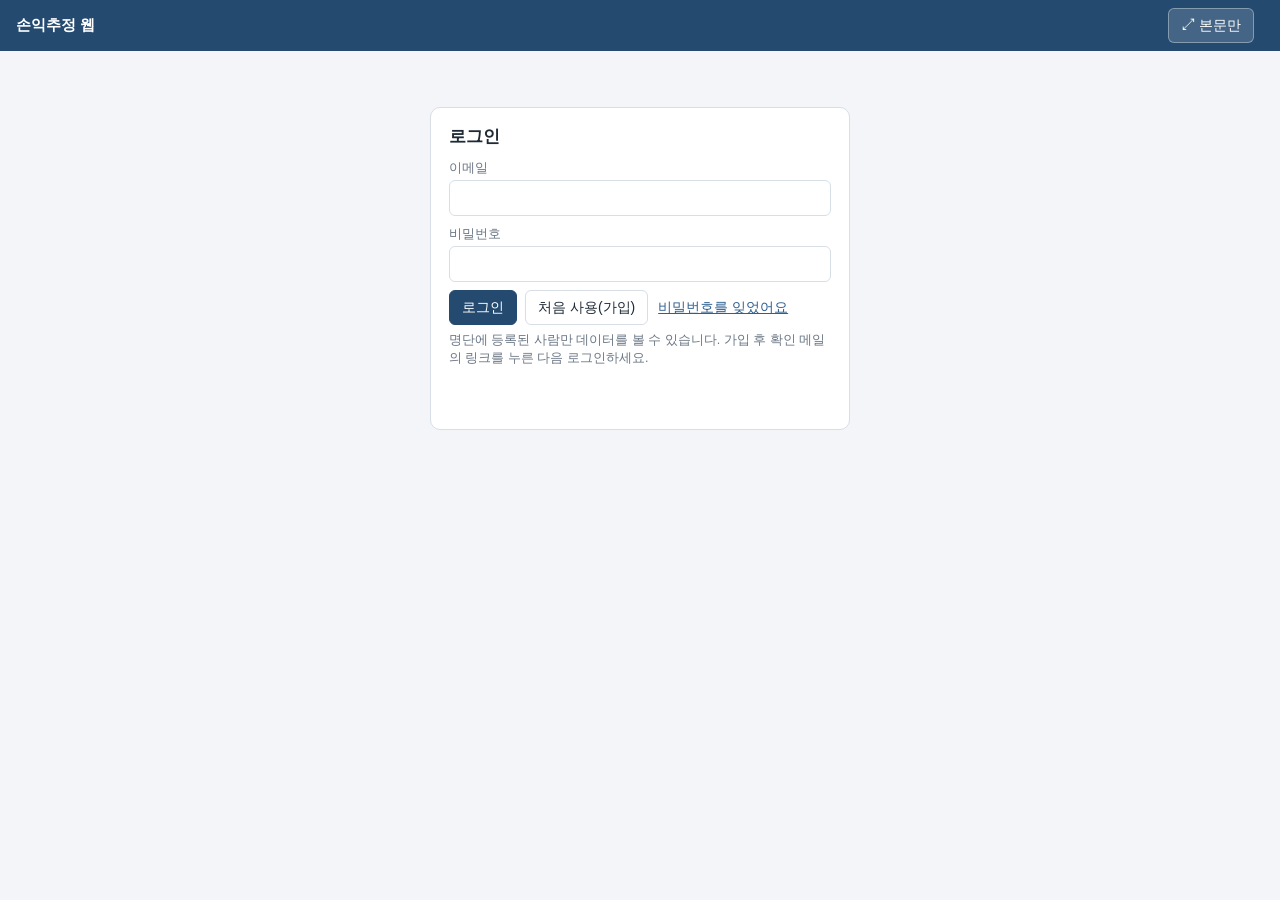
<file: index.html>
<!doctype html>
<html lang="ko">
<head>
<meta charset="utf-8">
<meta name="viewport" content="width=device-width, initial-scale=1">
<meta name="robots" content="noindex,nofollow">
<title>손익추정 웹</title>
<link rel="stylesheet" href="style.css" id="mainCss">
<link rel="manifest" href="manifest.webmanifest">
<meta name="theme-color" content="#244A70">
<link rel="icon" href="icons/icon-192.png">
<link rel="apple-touch-icon" href="icons/apple-180.png">
</head>
<body>
<header id="bar">
  <b class="brand">손익추정 웹</b>
  <span id="ctx" class="ctx"></span>
  <span class="grow"></span>
  <button id="btnPrevRe" class="more" hidden>⟳ 전년 다시 받기</button>
  <button id="btnLink" hidden title="이 사업계획이 이어받을 전년 손익추정을 다른 자료로 바꿉니다(바꾼 자료의 12월 값으로 1월 기초재고·손익시뮬레이션 기준도 다시 이어받을 수 있음). 같은 자료의 최신 값은 「⟳ 다시 받기」">🔗 전년 연동자료 변경</button>
  <button id="btnReq" hidden title="셀을 골라 메모를 달고 수정요청서로 묶습니다">✏️ 수정요청</button>
  <button id="btnMerge" class="warn" hidden>⤵ 반영</button>
  <button id="btnSave" class="pri" hidden title="Ctrl+S와 같음">저장</button>
  <button id="btnSaveNew" class="more" hidden>새 버전으로 저장</button>
  <button id="btnOffline" class="more" hidden title="지금 화면(저장하지 않은 작업 포함)을 PC에서 바로 여는 HTML 한 파일로 받습니다">💾 오프라인 파일</button>
  <button id="btnZoom" hidden title="휴대폰: 엔진 화면을 폭에 맞춰 보기 / 원래 크기로 옆으로 밀어 보기">🔍 확대</button>
  <button id="btnBack" hidden>목록으로</button>
  <button id="btnHideBar" title="위 메뉴 줄을 숨기고 본문만 크게 봅니다. 왼쪽 아래 「▴ 메뉴」로 다시 엽니다">⤢ 본문만</button>
  <span id="who" class="who"></span>
  <button id="btnPw" class="more" hidden title="내 비밀번호 바꾸기">🔑 비밀번호</button>
  <button id="btnLogout" class="more" hidden>로그아웃</button>
  <button id="btnMore" class="more-tg" title="나머지 메뉴">⋯</button>
</header>

<main id="vLogin" class="page" hidden>
  <section class="card narrow">
    <h2>로그인</h2>
    <label>이메일<input id="email" type="email" autocomplete="username"></label>
    <label>비밀번호<input id="pw" type="password" autocomplete="current-password"></label>
    <div class="row"><button id="btnLogin" class="pri">로그인</button><button id="btnSignup">처음 사용(가입)</button><button id="btnForgot" class="link">비밀번호를 잊었어요</button></div>
    <p class="hint">명단에 등록된 사람만 데이터를 볼 수 있습니다. 가입 후 확인 메일의 링크를 누른 다음 로그인하세요.</p>
    <p id="loginMsg" class="msg"></p>
  </section>
</main>

<main id="vReset" class="page" hidden>
  <section class="card narrow">
    <h2>새 비밀번호 정하기</h2>
    <p class="hint" id="resetWho"></p>
    <label>새 비밀번호 (8자 이상)<input id="pw1" type="password" autocomplete="new-password"></label>
    <label>한 번 더<input id="pw2" type="password" autocomplete="new-password"></label>
    <div class="row"><button id="btnSetPw" class="pri">비밀번호 바꾸기</button><button id="btnResetCancel">취소</button></div>
    <p id="resetMsg" class="msg"></p>
  </section>
</main>

<main id="vDenied" class="page" hidden>
  <section class="card narrow"><h2>등록되지 않은 사용자</h2><p>관리자에게 이 이메일을 손익추정 명단에 추가해 달라고 요청하세요.</p><p id="deniedEmail" class="mono"></p></section>
</main>

<main id="vList" class="page" hidden>
  <section class="card usage" id="usageCard" data-fold="usage" hidden>
    <div class="row between fhead"><div class="row"><h2>저장소 한도</h2><button id="btnClean" hidden title="오래된 엔진·첨부, 쓰이지 않는 저장 파일을 골라 지웁니다(관리자)">🧹 정리</button></div><span class="hint"><span id="usageAt"></span> · Supabase Usage 화면 값을 PC 중계가 1시간마다 가져와 보여 줍니다(조직 전체, 다른 앱 포함). 못 가져오면 이 사이트·중계가 받은 응답으로 센 추정을 보입니다. 무료 프로젝트는 1주일 동안 아무도 안 쓰면 일시정지됩니다.</span></div>
    <div id="usageRows" class="u-rows"></div>
  </section>
  <section class="card" data-fold="list">
    <div class="row between fhead"><div class="row"><h2>자료 목록</h2><div class="seg" id="listTabs"><button data-t="sonik" class="on">손익추정</button><button data-t="bizplan">📘 사업계획</button></div></div><div class="row">
      <label class="btn" id="lblUpSnap" hidden>PC 파일 올리기<input id="upSnap" type="file" accept=".json,application/json" hidden></label>
      <button id="btnNewBiz" class="pri" hidden>📘 새 사업계획</button>
    </div></div>
    <p class="hint" id="bizHint" hidden>웹에서 바로 여는 사업계획 시스템입니다. 저장하면 사업계획 DB가 함께 저장되어, 손익추정을 열 때 차이분석 계획으로 자동으로 들어갑니다. 사업계획을 열면 같은 해(계획연도 전년)의 최신 손익추정 실적·추정이 「당해」 비교자료로 자동으로 들어갑니다.</p>
    <p class="hint" id="listHint">PC 원본에서 관리자 도구 ▸ DB 내보내기 ▸ 전체 (확정 + 추정)로 받은 .json 파일을 올립니다. 웹에서 저장하면 내가 웹에서 만든 추정자료에 덮어쓰고, 「새 버전으로 저장」은 따로 남깁니다.</p>
    <div id="engineLine" class="engine-line"></div>
    <table class="grid"><thead><tr><th>기준월</th><th id="snapHead">추정자료명</th><th>설명</th><th id="sumHead" hidden title="웹에서 저장할 때 그 자료의 엔진이 계산해 둔 값입니다(억원). 다시 저장하면 바뀝니다">개요</th><th class="spkh" title="손익추정 = 첫 추정월 직전 6개월 + 추정 구간(노란 띠), 사업계획 = 계획 12개월">추이 <span class="lg"><i class="fin"></i>재무<i class="mg"></i>관리</span></th><th></th></tr></thead><tbody id="snapRows"></tbody></table>
  </section>
  <section class="card" data-fold="req">
    <div class="row between fhead"><h2>수정요청</h2><span class="hint" id="rqListHint">추정자료를 연 뒤 위쪽 「✏️ 수정요청」으로 접수하면 💬 챗봇으로 Claude에게 넘어가고(담당자 요청은 관리자 승인 뒤), 진행 막대는 Claude·Codex가 일하면서 적습니다. 내가 올린 요청만 보이고(관리자는 전체), 완료 전에는 「접수 취소」, 취소·반려된 요청은 「삭제」할 수 있습니다(관리자는 모든 요청 삭제).</span></div>
    <div class="row rq-eng"><button id="btnEngDl2" title="웹에서 쓰는 최신 엔진(데이터 없음). 직접 개발할 때는 늘 이 파일에서 시작하세요">⬇ 최신 엔진 받기</button><button id="btnEngUp">🧩 수정 엔진 올리기</button>
      <span class="hint">직접 고친 엔진은 그 파일의 관리자 도구 ▸ 「빈 엔진 다운로드」로 뽑아 올립니다(실데이터가 든 파일은 거부). 바탕 버전이 자동으로 기록되고, 관리자 확인·승인 뒤 다음 운영본에 병합합니다.</span></div>
    <table class="grid"><thead><tr><th>번호</th><th>제목</th><th>구분</th><th>진행</th><th>작성자</th><th>접수</th><th></th></tr></thead><tbody id="rqRows"></tbody></table>
  </section>
  <section class="card" id="adminCard" data-fold="admin" hidden>
    <h2 class="fhead">관리자</h2>
    <div class="row"><label class="btn">빈 엔진 올리기<input id="upEngine" type="file" accept=".html,text/html" hidden></label><button id="btnEngDl" title="웹 현재 엔진(데이터 없음)을 그대로 받습니다">빈 엔진 받기</button>
      <span class="hint">관리자 도구 ▸ 빈 엔진 다운로드 파일(웹 시험판 vNNN-n). 데이터가 들어 있으면 거부합니다.</span></div>
    <h3>명단</h3>
    <table class="grid"><thead><tr><th>이메일</th><th>이름</th><th>권한</th><th></th></tr></thead><tbody id="memRows"></tbody></table>
    <div class="row add"><input id="mEmail" placeholder="이메일"><input id="mName" placeholder="이름">
      <select id="mRole"><option value="viewer">열람자</option><option value="writer">작성자</option><option value="admin">관리자</option></select>
      <button id="btnAddMem">추가</button></div>
  </section>
</main>

<main id="vEngine" class="page full" hidden><div class="eng-wrap"><div id="engineBox" class="engine-box"></div>
  <aside id="rqPanel" class="rq-panel" hidden>
    <div class="row between"><b>✏️ 수정요청</b><button id="rqClose">닫기</button></div>
    <div class="seg" id="rqMode"><button data-m="cell" class="on">▦ 셀 고르기</button><button data-m="area">⬚ 영역 끌기</button></div>
    <p class="hint" id="rqHint"></p>
    <div id="rqCur" class="rq-cur"></div>
    <h3>담은 항목 <span id="rqCount" class="hint"></span></h3>
    <div id="rqItems"></div>
    <label>제목<input id="rqTitle" placeholder="예: 10월 온산 운반비 단가가 9월 기준으로 계산됨"></label>
    <label>구분<select id="rqKind"><option>계산</option><option>표시·서식</option><option>기능 추가</option><option selected>기타</option></select></label>
    <label>설명<textarea id="rqBody" placeholder="무엇이 어떻게 되어야 하는지, 언제부터 그런지 등"></textarea></label>
    <div class="row"><button id="rqSubmit" class="pri">요청 접수</button><button id="rqXlsx">엑셀로 받기</button></div>
  </aside></div></main>
<div id="rqView" class="modal" hidden><div class="modal-card wide"><div id="rvBody"></div><div class="row end"><button id="rvXlsx">엑셀로 받기</button><button id="rvClose" class="pri">닫기</button></div></div></div>

<div id="modal" class="modal" hidden><div class="modal-card"><h3 id="mTitle"></h3><div id="mBody"></div><div class="row end"><button id="mCancel">취소</button><button id="mOk" class="pri">확인</button></div></div></div>
<!-- 소통: 어느 화면에서나 오른쪽 아래 버튼으로 여닫는 채팅 팝업(관리자만) -->
<button id="chFab" class="chat-fab" title="챗봇 (hong · Claude · Codex)" hidden>💬<span id="chBadge" class="chat-badge" hidden></span></button>
<section class="card chat chat-pop" id="chCard" hidden>
  <div class="chat-head"><b>💬 챗봇</b><span class="hint" id="chWho">hong · Claude · Codex</span><span class="grow"></span>
    <span id="chRelay" class="ch-relay"></span><button id="chSet" title="모델 설정">⚙</button><button id="chPause">⏸ 멈춤</button><button id="chFold" title="Claude·Codex 가 서로 주고받은 글과 시스템 알림을 한 줄로 접습니다" hidden>접기</button><button id="chMine" title="나에게 온 대기 글만 보기">내 대기 0</button><button id="chSize" class="ch-size" title="크게 보기">⤢</button><button id="chClose" title="닫기 (Esc)">✕</button></div>
  <div id="chSetBox" class="chat-set" hidden>
    <label>Claude 모델<select id="chClaudeModel"><option value="">기본 (PC 설정)</option><option value="claude-opus-5-5">Opus 5.5</option><option value="claude-sonnet-5-5">Sonnet 5.5</option><option value="claude-fable-5-1">Fable 5.1</option><option value="claude-haiku-5-5">Haiku 5.5</option></select></label>
    <label>Codex 모델<input id="chCodexModel" list="chCodexModels" placeholder="기본 (PC 설정)"><datalist id="chCodexModels"><option value="gpt-6.1-sol"></option></datalist></label>
    <label>Codex 추론<select id="chCodexEffort"><option value="">기본 (PC 설정)</option><option value="low">low</option><option value="medium">medium</option><option value="high">high</option></select></label>
    <p class="hint">다음 작업부터 적용됩니다. 비워 두면 PC의 각 프로그램 기본값을 씁니다.</p>
  </div>
  <div id="chNow" class="chat-now" hidden></div>
  <div id="chTurn" class="chat-turn" hidden></div>
  <div id="chRows" class="chat-rows"></div>
  <div id="chReply" class="chat-reply" hidden><span id="chReplyTxt"></span><button id="chReplyX" title="답글 취소">×</button></div>
  <div class="chat-input">
    <div class="seg chat-to" id="chTo"><button data-to="Claude">Claude</button><button data-to="Codex">Codex</button><button data-to="모두">모두</button></div><button id="chQuick" class="chat-quick" title="진행 중인 작업과 따로, 파일을 고치지 않고 바로 답합니다">⚡ 빠른 질문</button><label id="chCtxBox" class="chat-ctx" hidden title="자료를 열어 둔 채 질문하면 그 자료 기준으로 답합니다(PC 중계가 그 자료를 받아 찾아봅니다)">📄 <span id="chCtxTxt">지금 화면 기준</span></label>
    <div id="chFiles" class="chat-files" hidden></div>
    <div class="chat-box"><button id="chAttach" class="chat-clip" title="이미지·파일 첨부 (붙여넣기·끌어놓기도 됩니다)">📎</button><input id="chFile" type="file" multiple hidden><textarea id="chBody" rows="1"></textarea><button id="chSend" class="pri" title="보내기">➤</button></div>
    <p id="chMsg" class="msg" hidden></p>
  </div>
</section>
<button id="btnShowBar" class="show-bar" title="메뉴 줄 다시 보기" hidden>▴ 메뉴</button>
<div id="toast" class="toast" hidden></div>
<div id="busy" class="busy" hidden><div class="spin"></div><div id="busyText"></div></div>

<script src="vendor/supabase-js-2.45.4.js"></script>
<script>
// 새로 고친 화면이 바로 보이게(hong 11/03): ver.txt(캐시 안 함)의 번호를 붙여 받는다. 번호가 바뀌면 휴대폰도 새 파일을 받는다
(async () => {
  let v = '';
  try { v = (await (await fetch('ver.txt?t=' + Date.now(), { cache: 'no-store' })).text()).trim(); } catch (_) { v = String(Date.now()); }
  const q = '?v=' + encodeURIComponent(v);
  const css = document.getElementById('mainCss'); if (css) css.href = 'style.css' + q;
  for (const f of ['config.js', 'engine-loader.js', 'request-mode.js', 'channel.js', 'office.js', 'bizplan-link.js', 'merge.js', 'confirmed-check.js', 'app.js']) {
    await new Promise((ok, bad) => { const s = document.createElement('script'); s.src = f + q; s.onload = ok; s.onerror = bad; document.body.appendChild(s); });
  }
})();
</script>
</body>
</html>
</file>
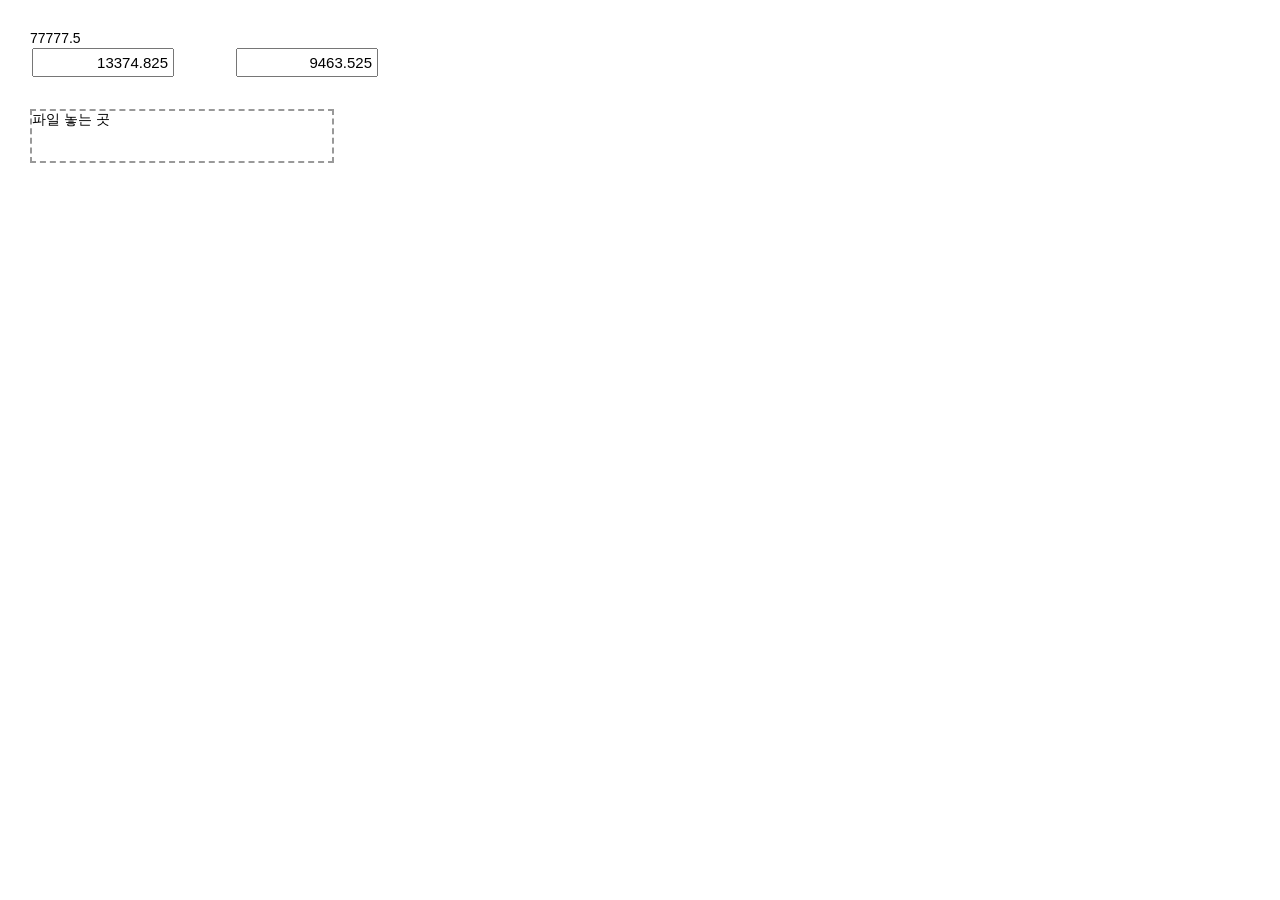
<file: tests/drag-guard/engine.html>
<!doctype html><html><head><meta charset="utf-8"><title>fake</title>
<style>body{margin:30px;font:14px sans-serif}input.c{width:130px;font-size:15px;padding:4px;text-align:right}td{padding:0 60px 0 0}#drop{margin-top:30px;width:300px;height:50px;border:2px dashed #999}</style>
</head><body>
<!-- 가짜 엔진: 「판매 ▸ 확정」 표처럼 칸 값이 바뀌면(onchange) parseFloat 로 읽어 자료에 넣는다. 실데이터 없음(숫자는 사고 때 모양만 본뜸)
     window.SEL=1 이면 엔진 표처럼 칸을 누르는 순간 그 칸 글자를 모두 선택한다(선택 모드: 포커스+전체선택) -->
<div id="txt">77777.5</div>
<table><tr>
  <td><input class="c" id="jan" value="13374.825" onchange="upd('jan',this.value)"></td>
  <td><input class="c" id="oct" value="9463.525" onchange="upd('oct',this.value)"></td>
</tr></table>
<div id="drop" ondragover="event.preventDefault()" ondrop="event.preventDefault();window.__FILES=(window.__FILES||0)+event.dataTransfer.files.length">파일 놓는 곳</div>
<script>
window.SYS_CHANGELOG=[{date:'2026-11-27',title:'v415-1 시험'}];
var Q={jan:13374.825,oct:9463.525};
function upd(k,v){Q[k]=parseFloat(v)||0;}
window.__sonikWebBridge={info:function(){return {sysVer:'v415-1'};},buildDb:function(){return {payload:{q:Q}};},applyDb:function(){return {};}};
document.addEventListener('mousedown',function(e){var t=e.target;if(!window.SEL||!t.classList||!t.classList.contains('c'))return;
 setTimeout(function(){if(document.activeElement===t)t.select();},0);},true);
window.T={q:function(){return JSON.parse(JSON.stringify(Q));},v:function(){return {jan:document.getElementById('jan').value,oct:document.getElementById('oct').value};}};
</script></body></html>
</file>
<file: style.css>
:root{--bg:#F3F5F8;--card:#fff;--ink:#1F2A36;--mut:#6B7785;--line:#D7DEE6;--pri:#244A70;--pri2:#2F5F8F;--warn:#B54708;--ok:#2E7D4F}
@media (prefers-color-scheme: dark){:root:not([data-theme="light"]){--bg:#11161C;--card:#1A2129;--ink:#E3E8EE;--mut:#93A0AE;--line:#2C3642;--pri:#4E82AE;--pri2:#6A9CC6}}
*{box-sizing:border-box}
html,body{margin:0;height:100%;background:var(--bg);color:var(--ink);font:14px/1.5 -apple-system,"Malgun Gothic","Apple SD Gothic Neo",sans-serif}
#bar{display:flex;align-items:center;gap:10px;padding:8px 16px;background:var(--pri);color:#fff;min-height:44px;flex-wrap:wrap}
#bar button{background:rgba(255,255,255,.15);color:#fff;border:1px solid rgba(255,255,255,.35)}
#bar button.pri{background:#fff;color:var(--pri);border-color:#fff;font-weight:600}
.brand{font-size:15px}.ctx{font-size:12.5px;opacity:.9}.who{font-size:12px;opacity:.85}.grow{flex:1}
.page{padding:16px;max-width:1100px;margin:0 auto}.page.full{max-width:none;padding:0;height:calc(100vh - var(--barh,44px));height:calc(100dvh - var(--barh,44px))}
.card{background:var(--card);border:1px solid var(--line);border-radius:10px;padding:16px 18px;margin-bottom:14px;overflow-x:auto}
.card.narrow{max-width:420px;margin:40px auto}
h2{margin:0 0 8px;font-size:17px}h3{margin:16px 0 6px;font-size:14px}
label{display:block;margin:8px 0;font-size:13px;color:var(--mut)}
input,select{font:inherit;padding:7px 9px;border:1px solid var(--line);border-radius:6px;background:var(--card);color:var(--ink)}
label input{display:block;width:100%;margin-top:3px}
button,.btn{font:inherit;padding:6px 12px;border-radius:6px;border:1px solid var(--line);background:var(--card);color:var(--ink);cursor:pointer;display:inline-block}
button.pri{background:var(--pri);border-color:var(--pri);color:#fff}
button.danger{color:#B42318;border-color:#F3B5AE}
button:disabled{opacity:.5;cursor:default}
.row{display:flex;gap:8px;align-items:center;flex-wrap:wrap}.row.between{justify-content:space-between}.row.end{justify-content:flex-end;margin-top:14px}.row.add{margin-top:8px}
.hint{color:var(--mut);font-size:12.5px;margin:6px 0}.msg{color:var(--warn);min-height:1.2em}
.mono{font-family:ui-monospace,Consolas,monospace}
.grid{width:100%;border-collapse:collapse;margin-top:8px;font-size:13px}
.grid th,.grid td{border-bottom:1px solid var(--line);padding:6px 8px;text-align:left;white-space:nowrap}
.grid th{color:var(--mut);font-weight:600}
.grid td.memo{white-space:normal;min-width:160px}
.grid td.descr{font-size:12.5px;max-width:520px}.grid td.memo[title]{cursor:help}
.grid td.psum{white-space:normal;font-size:12.5px;color:var(--mut);max-width:480px;min-width:260px}.grid td.psum .ps{display:inline-block;white-space:nowrap;margin-right:10px}.grid td.psum b{color:var(--ink);font-weight:600}.grid td.psum b.neg{color:#C0392B}.grid table.mt{border-collapse:collapse;font-size:12.5px;font-variant-numeric:tabular-nums;width:auto;margin:0}.grid table.mt th{font-weight:500;color:var(--mut);font-size:11.5px;padding:0 10px 2px;text-align:right;border:0;background:none}.grid table.mt td{padding:1px 10px;text-align:right;border:0;color:var(--ink);white-space:nowrap}.grid table.mt td.l{text-align:left;color:var(--mut);padding-left:0}.grid table.mt tr.qtr td{border-top:1px dashed var(--line)}.grid table.mt tr.cum td{border-top:1px solid var(--line);font-weight:700;padding-top:3px}.grid table.mt tr.cum td.l{color:var(--pri)}.grid table.mt td.neg{color:#C0392B}.grid td.spk{vertical-align:middle}.grid svg.spark{display:block}.spark .est{fill:#FFF3C4;opacity:.7}.spark .zero{stroke:var(--line);stroke-dasharray:2 2}.spark polyline{fill:none;stroke-width:1.6;stroke-linejoin:round}.spark .fin{stroke:#244A70}.spark circle.fin{fill:#244A70;stroke:none}.spark .mg{stroke:#D9822B}.spark circle.mg{fill:#D9822B;stroke:none}@media (prefers-color-scheme: dark){:root:not([data-theme="light"]) .spark .fin{stroke:#8FB4D9}:root:not([data-theme="light"]) .spark circle.fin{fill:#8FB4D9}:root:not([data-theme="light"]) .spark .est{fill:#4A3F1A}}.grid th.spkh .lg{font-weight:400;font-size:11px;margin-left:4px}.grid th.spkh .lg i{display:inline-block;width:12px;height:2px;vertical-align:middle;margin:0 3px 0 6px}.grid th.spkh .lg i.fin{background:#244A70}.grid th.spkh .lg i.mg{background:#D9822B}.grid td.acts .bt{display:grid;grid-template-columns:repeat(3,64px);gap:4px}.grid td.acts button{width:100%;padding:2px 0;font-size:12px;margin:0;text-align:center}.grid td.acts button.open{border-color:#7F93A8;font-weight:600}
.tag{font-size:11.5px;padding:1px 7px;border-radius:9px;border:1px solid var(--line)}
.tag.pc{color:var(--pri2)}.tag.web{color:var(--ok)}.tag.old{color:var(--warn);border-color:var(--warn)}
.engine-line{font-size:12.5px;color:var(--mut)}
button.sm{padding:2px 8px;font-size:12px;margin-left:6px}
.offscreen-engine{position:fixed;left:-20000px;top:0;width:1280px;height:900px;visibility:hidden;pointer-events:none}
.engine-box,.engine-frame{width:100%;height:100%;border:0;display:block;background:#fff}
.modal{position:fixed;inset:0;background:rgba(0,0,0,.45);display:flex;align-items:center;justify-content:center;z-index:50}
.modal-card{background:var(--card);border-radius:10px;padding:18px;width:min(460px,92vw)}
.modal-card textarea{width:100%;min-height:70px;font:inherit;padding:8px;border:1px solid var(--line);border-radius:6px;background:var(--card);color:var(--ink)}
.toast{position:fixed;left:50%;bottom:24px;transform:translateX(-50%);background:#263238;color:#fff;padding:9px 16px;border-radius:8px;z-index:60;max-width:90vw}
.busy{position:fixed;inset:0;background:rgba(255,255,255,.75);display:flex;flex-direction:column;align-items:center;justify-content:center;gap:10px;z-index:55;color:#1F2A36}
.spin{width:30px;height:30px;border:3px solid #C9D3DD;border-top-color:#244A70;border-radius:50%;animation:s 1s linear infinite}
@keyframes s{to{transform:rotate(360deg)}}
.eng-wrap{display:flex;height:100%}.eng-wrap .engine-box{flex:1;min-width:0}
.rq-panel{width:380px;flex:none;overflow-y:auto;border-left:1px solid var(--line);background:var(--card);padding:12px 14px}
.rq-panel textarea,.rq-cur textarea{width:100%;min-height:56px;font:inherit;padding:7px;border:1px solid var(--line);border-radius:6px;background:var(--card);color:var(--ink)}
.rq-panel label input,.rq-panel label select{width:100%}
.seg{display:flex;margin:8px 0 4px}.seg button{flex:1;border-radius:0}.seg button:first-child{border-radius:6px 0 0 6px}.seg button:last-child{border-radius:0 6px 6px 0;border-left:0}.seg button.on{background:#D92D20;color:#fff;border-color:#D92D20}
.rq-texts{margin:4px 0;padding-left:16px;max-height:140px;overflow-y:auto;font-size:12px}
.rq-cur img{max-width:100%;border:1px solid var(--line);display:block;margin:4px 0}
.rq-cur{border:1px dashed #D92D20;border-radius:8px;padding:8px 10px;margin:8px 0;font-size:12.5px}
.rq-cur .loc,.rq-item .loc{color:var(--mut);font-size:12px;margin-bottom:4px}
.rq-cells{width:100%;border-collapse:collapse;font-size:12px}.rq-cells td{border-bottom:1px solid var(--line);padding:3px 4px;vertical-align:top}
.rq-cells input{width:100%;padding:3px 5px;font-size:12px}.rq-cells .v{font-family:ui-monospace,Consolas,monospace;white-space:nowrap}
.rq-item{border:1px solid var(--line);border-radius:8px;padding:6px 8px;margin:6px 0;font-size:12.5px}
.rq-item img{max-width:100%;border:1px solid var(--line);margin-top:4px;display:block}
.modal-card.wide{width:min(1100px,96vw);max-height:92vh;overflow-y:auto}
.ex{border-collapse:collapse;font-size:12px;margin:6px 0}.ex td{border:1px solid var(--line);padding:2px 6px;white-space:nowrap}.ex tr.h td{background:rgba(127,127,127,.12);font-weight:600}
.ex td.sel{background:#FFF2CC;color:#1F2A36;outline:2px solid #D92D20;outline-offset:-2px}
.stg{min-width:210px}.stg .bar{display:flex;gap:2px}.stg .bar span{flex:1;text-align:center;font-size:10.5px;padding:2px 0;background:var(--line);color:var(--mut)}
.stg .bar span:first-child{border-radius:5px 0 0 5px}.stg .bar span:last-child{border-radius:0 5px 5px 0}
.stg .bar span.on{background:#F79009;color:#fff}.stg.done .bar span.on{background:var(--ok)}.stg .bar span.cur{font-weight:700}
.stg .live{color:#F79009;font-weight:600;animation:skPulse 1.4s ease-in-out infinite}@keyframes skPulse{50%{opacity:.35}}.stg .say{font-size:11.5px;color:var(--mut);margin-top:2px;max-width:320px;overflow:hidden;text-overflow:ellipsis;white-space:nowrap}
.rq-log{padding-left:18px;font-size:13px}.rq-log li{margin:4px 0}.rq-log div{white-space:pre-wrap}
.tag.st-접수{color:var(--pri2)}.tag.st-진행{color:var(--warn)}.tag.st-완료{color:var(--ok)}.tag.st-보류{color:var(--mut)}
.card.chat{padding:0;overflow:hidden;display:flex;flex-direction:column}
.chat-pop{position:fixed;right:20px;bottom:84px;width:min(520px,calc(100vw - 32px));height:min(680px,calc(100vh - 110px));margin:0;z-index:40;box-shadow:0 12px 36px rgba(0,0,0,.22)}
.chat-fab{position:fixed;right:20px;bottom:20px;width:54px;height:54px;border-radius:50%;padding:0;font-size:24px;z-index:41;background:var(--pri);color:#fff;border:none;box-shadow:0 6px 18px rgba(0,0,0,.25);cursor:pointer}
.chat-fab.open{background:var(--pri2)}
.ch-rz{position:absolute;z-index:5;touch-action:none}
@media (min-width:601px){.chat-pop .ch-drag{cursor:move;user-select:none;touch-action:none}}
.ch-rz-n,.ch-rz-s{left:12px;right:12px;height:6px;cursor:ns-resize}.ch-rz-n{top:0}.ch-rz-s{bottom:0}
.ch-rz-e,.ch-rz-w{top:12px;bottom:12px;width:6px;cursor:ew-resize}.ch-rz-e{right:0}.ch-rz-w{left:0}
.ch-rz-ne,.ch-rz-nw,.ch-rz-se,.ch-rz-sw{width:14px;height:14px}
.ch-rz-ne{top:0;right:0;cursor:nesw-resize}.ch-rz-sw{bottom:0;left:0;cursor:nesw-resize}.ch-rz-nw{top:0;left:0;cursor:nwse-resize}.ch-rz-se{bottom:0;right:0;cursor:nwse-resize}
body.ch-resizing{user-select:none}body.ch-resizing *{cursor:inherit!important}
.chat-pop .chat-head{flex-wrap:nowrap;white-space:nowrap}.chat-pop .chat-head>.hint{display:none}
.chat-badge{position:absolute;top:-3px;right:-3px;min-width:20px;height:20px;padding:0 5px;border-radius:10px;background:#D92D20;color:#fff;font-size:11.5px;line-height:20px;font-weight:600}
@media (max-width:600px){.ch-rz{display:none}.chat-pop{right:8px;left:8px;width:auto;bottom:76px;height:60vh}.chat-fab{right:12px;bottom:12px}
.chat-pop .ch-rz-n{display:block;left:0;right:0;top:0;height:18px;cursor:ns-resize}.chat-pop .ch-rz-n::after{content:'';position:absolute;left:50%;top:6px;width:44px;height:5px;margin-left:-22px;border-radius:3px;background:var(--mut);opacity:.5}
.chat-pop .chat-head{padding-top:16px}}
/* 태블릿·터치 화면: 챗봇 기본 크기를 줄이고, 손가락으로 잡기 쉽게 손잡이를 넓힌다(오른쪽 아래 모서리에 표시) */
@media (pointer:coarse) and (min-width:601px){
.chat-pop{width:min(400px,calc(100vw - 32px));height:min(520px,60vh)}
.ch-rz-n{height:8px}.ch-rz-s{height:16px}.ch-rz-e,.ch-rz-w{width:16px;top:56px}.ch-rz-se,.ch-rz-sw{width:30px;height:30px}   /* 위쪽은 닫기 단추를 가리지 않게 얇게 */
.ch-rz-se::after{content:'';position:absolute;right:5px;bottom:5px;width:12px;height:12px;border-right:3px solid var(--mut);border-bottom:3px solid var(--mut);border-radius:0 0 4px 0;opacity:.6}
.chat-fab{width:46px;height:46px;font-size:20px}}
/* 메뉴 줄 숨기기(본문만) */
body.nobar #bar{display:none}
.show-bar{position:fixed;left:12px;bottom:12px;z-index:45;padding:6px 14px;font-size:12.5px;border-radius:16px;background:var(--pri);color:#fff;border:none;opacity:.8;box-shadow:0 2px 8px rgba(0,0,0,.25)}
#btnMore{display:none}
/* 태블릿: 메뉴 줄을 한 줄로(이메일 숨김) */
@media (max-width:1199px){#bar .who{display:none}#bar{flex-wrap:nowrap}#bar .ctx{flex:1 1 0;min-width:0;white-space:nowrap;overflow:hidden;text-overflow:ellipsis}#bar .grow{display:none}#bar button{white-space:nowrap}}
/* 휴대폰·세로 태블릿: 덜 쓰는 단추는 「⋯」 안으로 */
@media (max-width:899px){#btnMore{display:inline-block}#bar{flex-wrap:wrap}#bar .ctx{flex-basis:100%}#bar .more{display:none!important}#bar.open-more .more:not([hidden]){display:inline-block!important}}
.show-bar:hover{opacity:1}
.chat-head{display:flex;align-items:center;gap:8px;padding:10px 14px;border-bottom:1px solid var(--line);flex-wrap:wrap}
.chat-head button{padding:3px 9px;font-size:12px}
.ch-relay{font-size:12px;padding:2px 8px;border-radius:10px;border:1px solid var(--line)}
.ch-relay.ok{color:var(--ok);border-color:var(--ok)}.ch-relay.warn{color:var(--warn);border-color:var(--warn)}.ch-relay.off{color:var(--mut)}
#chMine.on{background:var(--warn);color:#fff;border-color:var(--warn)}
.chat-rows{flex:1;min-height:0;overflow-y:auto;padding:10px 12px;background:rgba(127,127,127,.06)}
.chat-rows .day{text-align:center;font-size:11.5px;color:var(--mut);margin:10px 0 6px}
.chat-rows .center{text-align:center;margin-top:40px}
.cm{display:flex;flex-direction:column;margin:6px 0;max-width:100%}
.cm.me{align-items:flex-end}.cm.them{align-items:flex-start}
.cm .who{font-size:12px;font-weight:600;margin:0 4px 2px}
.cm.s-Claude .who{color:#D97706}.cm.s-Codex .who{color:#7A5AF8}
.cm .line{display:flex;align-items:flex-end;gap:5px;max-width:86%}.cm.me .line{flex-direction:row-reverse}
.bub{padding:7px 11px;border-radius:14px;font-size:13.5px;line-height:1.5;word-break:break-word;min-width:0}
.cm.me .bub{background:var(--pri);color:#fff;border-bottom-right-radius:4px}
.cm.them .bub{background:var(--card);border:1px solid var(--line);border-bottom-left-radius:4px}
.cm.wait .bub{box-shadow:0 0 0 2px rgba(247,144,9,.55)}
.cm.me .bub .txt{white-space:pre-wrap}
.cm.them .bub{padding:9px 13px;line-height:1.6}
.bub .txt p{margin:0 0 7px}.bub .txt p:last-child{margin-bottom:0}
.bub .txt ul,.bub .txt ol{margin:2px 0 8px;padding-left:20px}.bub .txt li{margin:2px 0}
.bub .txt ol li.cn{list-style:none;position:relative;padding-left:4px}.bub .txt ol li.cn::before{content:attr(data-n);position:absolute;left:-19px;width:16px;text-align:center}
.bub .txt h5{font-size:13.5px;margin:8px 0 4px}
.bub .txt b.lb{color:var(--pri2)}
.bub .txt code{font:12px/1.4 Consolas,"D2Coding",monospace;background:rgba(127,127,127,.13);padding:1px 4px;border-radius:4px;word-break:break-all}
.bub .txt pre{font:12px/1.45 Consolas,"D2Coding",monospace;background:rgba(127,127,127,.12);padding:7px 9px;border-radius:6px;overflow-x:auto;margin:4px 0 8px;white-space:pre}
.bub .txt a{color:var(--pri2)}
.bub.typing{min-width:240px}.typing-head{display:flex;align-items:center}
.live-box{margin-top:6px;border-top:1px dashed var(--line);padding-top:5px}
.live-box.all{max-height:260px;overflow-y:auto}
.live-list{list-style:none;margin:0;padding:0;font-size:12px;color:var(--mut)}
.live-list li{display:flex;gap:5px;align-items:baseline;padding:1px 0;min-width:0}
.live-list .ic{flex:none;width:16px;text-align:center}.live-list .la{flex:none;font-weight:600;font-size:11px}
.live-list .ls{overflow:hidden;text-overflow:ellipsis;white-space:nowrap;min-width:0}
.live-list li.k-text .ls,.live-list li.k-think .ls{white-space:normal;color:var(--ink)}.live-list li.k-think .ls{color:var(--mut);font-style:italic}
.live-list li.k-edit .ls{color:#B54708}
.live-tg{border:none;background:none;padding:2px 0;font-size:11.5px;color:var(--pri2);cursor:pointer}
.cm.live-done{margin-top:-2px}.cm.live-done .live-box{background:var(--card);border:1px solid var(--line);border-radius:10px;padding:6px 10px;max-width:86%;max-height:300px;overflow-y:auto}
.bub .to{font-size:11px;opacity:.75;margin-bottom:2px}
.bub .quote{display:block;font-size:11.5px;opacity:.8;border-left:2px solid currentColor;padding-left:6px;margin:2px 0 4px;color:inherit;text-decoration:none}
.bub.typing{color:var(--mut)}.bub.typing i{font-style:normal;animation:blink 1.2s infinite}.bub.typing i:nth-child(2){animation-delay:.2s}.bub.typing i:nth-child(3){animation-delay:.4s}
@keyframes blink{0%,80%,100%{opacity:.2}40%{opacity:1}}
.cm .meta{display:flex;flex-direction:column;align-items:flex-end;font-size:10.5px;color:var(--mut);white-space:nowrap;gap:1px}.cm.them .meta{align-items:flex-start}
.cm .meta .st-대기{color:var(--warn)}.cm .meta .st-답변{color:var(--pri2)}.cm .meta .st-완료{color:var(--ok)}.cm .meta .run{color:#7A5AF8}
.chat-reply{display:flex;align-items:center;gap:6px;padding:5px 14px;font-size:12px;color:var(--mut);border-top:1px solid var(--line)}
.chat-reply span{flex:1;overflow:hidden;text-overflow:ellipsis;white-space:nowrap}.chat-reply button{padding:0 8px}
.chat-input{border-top:1px solid var(--line);padding:8px 10px}
.chat-to{margin:0 0 6px;display:inline-flex}
.chat-quick{padding:3px 10px;font-size:12px;margin-left:6px;vertical-align:top}.chat-quick.on{background:#F79009;border-color:#F79009;color:#fff}
.chat-set{display:grid;grid-template-columns:1fr;gap:6px;padding:10px 14px;border-bottom:1px solid var(--line);font-size:12.5px}
.chat-set label{display:flex;align-items:center;justify-content:space-between;gap:8px}.chat-set select,.chat-set input{width:58%;font:inherit;padding:3px 6px}
.chat-set .hint{margin:0}
.bub.typing .stop{margin-left:10px;padding:0 8px;font-size:11.5px;border-radius:9px;color:#D92D20;border-color:#D92D20}
.cm .meta .done-btn{padding:0 6px;font-size:10.5px;line-height:16px;border:1px solid var(--ok);color:var(--ok);background:transparent;border-radius:8px;cursor:pointer}.cm .meta .done-btn:disabled{opacity:.5}.cm .meta .q{color:#F79009}.chat-to button{flex:none;padding:3px 12px;font-size:12px}
.chat-to button.on{background:var(--pri);border-color:var(--pri);color:#fff}
.chat-box{display:flex;gap:6px;align-items:flex-end}
.chat-box textarea{flex:1;resize:none;font:inherit;padding:8px 10px;border:1px solid var(--line);border-radius:18px;background:var(--card);color:var(--ink);max-height:160px}
.chat-box button{border-radius:50%;width:38px;height:38px;padding:0;flex:none}
.chat-box .chat-clip{background:none;border:1px solid var(--line);font-size:17px}
.chat-files{display:flex;flex-wrap:wrap;gap:5px;margin:0 0 6px}
.chat-files span{display:inline-flex;align-items:center;gap:4px;font-size:12px;padding:2px 4px 2px 9px;border:1px solid var(--line);border-radius:12px;max-width:100%}
.chat-files span b{font-weight:400;overflow:hidden;text-overflow:ellipsis;white-space:nowrap;max-width:220px}
.chat-files button{padding:0 6px;border:none;background:none;font-size:13px}
.cm .atts{display:flex;flex-direction:column;gap:4px;margin-top:6px}
.cm .atts img{max-width:240px;max-height:200px;border-radius:8px;border:1px solid var(--line);cursor:zoom-in;display:block}
.cm .atts a{font-size:12.5px;color:inherit;text-decoration:underline}
.chat-pop.drop{outline:3px dashed var(--pri2);outline-offset:-6px}
[hidden]{display:none!important}
/* ── 휴대폰·좁은 화면 ── */
@media (min-width:900px){#btnZoom{display:none!important}}
@media (max-width:899px){
#bar{gap:6px;padding:6px 10px}#bar .brand{font-size:14px}
#bar .ctx{flex:1 1 0;min-width:0;white-space:nowrap;overflow:hidden;text-overflow:ellipsis;font-size:11.5px}
#bar .grow{flex-basis:100%;height:0}#bar .who{display:none}
#bar button{padding:4px 9px;font-size:12.5px}
.engine-box.mob{overflow:hidden;position:relative}.engine-box.mob.z1{overflow:auto;-webkit-overflow-scrolling:touch}
.engine-box.mob .engine-frame{max-width:none}
.eng-wrap{flex-direction:column}.eng-wrap .engine-box{min-height:0}
.rq-panel{width:auto;max-height:46%;border-left:0;border-top:2px solid #D92D20}
}
@media (max-width:700px){
.page{padding:10px}.card{padding:12px;overflow-x:visible}.card .row.between{align-items:flex-start}
.grid{margin-top:4px}.grid thead{display:none}
.grid,.grid tbody,.grid tr,.grid td{display:block;width:auto}
.grid tr{border-bottom:1px solid var(--line);padding:8px 2px}
.grid td{border:0;padding:1px 0;white-space:normal}.grid td.memo{min-width:0}
.grid td:empty{display:none}
.grid td[data-l]::before{content:attr(data-l);display:inline-block;min-width:64px;color:var(--mut);font-size:12px;margin-right:8px}
.grid table.mt,.grid table.mt tbody{display:table}.grid table.mt tbody{display:table-row-group}.grid table.mt tr{display:table-row;border:0;padding:0}.grid table.mt td,.grid table.mt th{display:table-cell;padding:1px 8px;white-space:nowrap}.grid table.mt td.l{padding-left:0}.grid td.psum{min-width:0}.grid td.psum::before{vertical-align:top}
.grid td button,.grid td .btn{margin:4px 6px 0 0}
.stg{min-width:0;display:inline-block;width:calc(100% - 76px);vertical-align:top}.stg .say{max-width:none}
.row.add input,.row.add select{flex:1 1 140px}
.modal-card.wide{padding:12px}
}
#listTabs{margin:0 0 0 12px}#listTabs button{flex:none;padding:4px 12px}#listTabs button.on{background:#244A70;border-color:#244A70;color:#fff}

/* 사용량·한도 현황 */
#usagePlan{font-weight:600;color:var(--ink)}
.u-rows{display:grid;grid-template-columns:repeat(3,1fr);gap:14px;margin-top:6px}
.u-item .u-top{display:flex;justify-content:space-between;gap:8px;font-size:13px}.u-item .u-top span{color:var(--mut);white-space:nowrap}
.u-bar{height:8px;background:var(--line);border-radius:4px;overflow:hidden;margin-top:4px}.u-bar i{display:block;height:100%}
.u-bar i.ok{background:var(--ok)}.u-bar i.warn{background:#F79009}.u-bar i.bad{background:#C83C52}
.usage .hint{margin:2px 0}
@media (max-width:899px){.u-rows{grid-template-columns:1fr}}
/* 메뉴 접기(11/03) */
.fold-t{cursor:pointer;user-select:none}
section[data-fold]{position:relative}
section[data-fold] > .fhead{padding-right:40px}
.fold-btn{position:absolute;top:10px;right:10px;width:32px;height:32px;padding:0;border:0;background:none;color:var(--mut);font-size:22px;line-height:32px;cursor:pointer;transition:transform .15s}
.fold-btn:hover{color:var(--fg,inherit)}
.card.folded .fold-btn{transform:rotate(90deg)}
.card.folded > :not(.fhead):not(.fold-btn){display:none}
.card.folded .fhead .hint,.card.folded .fhead > .row:not(:first-child),.card.folded .fhead .seg{display:none}
.card.folded{padding-bottom:6px}
/* 챗봇: 지금 화면 기준 질문(11/03) */
.chat-ctx{display:inline-flex;align-items:center;gap:4px;font-size:12px;color:var(--mut);margin-left:6px;max-width:55%;white-space:nowrap;overflow:hidden;text-overflow:ellipsis;cursor:pointer}
.chat-ctx input{margin:0}
.cm .ctxline{font-size:11.5px;color:var(--mut);margin-top:2px}
.grid td.memo .ren{padding:0 4px;margin-left:4px;font-size:12px;border:0;background:none;opacity:.55;cursor:pointer}.grid td.memo .ren:hover{opacity:1}
button.link{background:none;border:0;color:var(--pri2);padding:4px 2px;text-decoration:underline;cursor:pointer}
/* 챗봇 터치 조작 개선(11/03): 머리줄은 어디서나 끌기(휴대폰은 높이), 터치 화면은 왼쪽 위 모서리에 큰 크기 손잡이, ⤢ 단추로 한 번에 크게 */
.chat-pop .chat-head{touch-action:none}
.ch-size{font-size:14px!important;line-height:1}
@media (pointer:coarse) and (min-width:601px){
.chat-pop .ch-rz-nw{width:34px;height:34px;z-index:6}
.chat-pop .ch-rz-nw::after{content:'';position:absolute;left:6px;top:6px;width:12px;height:12px;border-left:3px solid var(--mut);border-top:3px solid var(--mut);border-radius:4px 0 0 0;opacity:.6}
.chat-pop .chat-head{padding-left:36px;min-height:48px}
.chat-pop .ch-rz-se,.chat-pop .ch-rz-sw{width:34px;height:34px}}
@media (max-width:600px){.chat-pop .ch-rz-n{height:26px}.chat-pop .chat-head{min-height:46px}}
@media (max-width:600px){.chat-pop .ch-rz-n::after{width:56px;margin-left:-28px;opacity:.75}}
.rq-eng{margin:2px 0 8px}.rq-eng .hint{flex:1;min-width:240px}.eng-sub{border:1px solid var(--line);border-radius:8px;padding:10px 12px;margin:8px 0}.eng-sub .bad{color:var(--warn)}
/* 챗봇 답의 수정요청 초안 카드(hong 11/04) */
.rqd{margin-top:8px;border:1px dashed var(--pri);border-radius:8px;padding:8px 10px;background:rgba(0,0,0,.02)}
.rqd-h{font-size:12px;color:var(--pri);font-weight:700;margin-bottom:4px}
.rqd-b{white-space:pre-wrap;font-size:13px;margin:4px 0 8px;max-height:180px;overflow:auto}
.rqd-ok{font-size:12.5px;color:#2e7d32;font-weight:600}
.rqd-go{font-size:13px}
label.cd{display:block;margin:6px 0;font-size:13px}
label.cd input,label.cd select{display:block;width:100%;margin-top:3px;padding:6px 8px;font:inherit;border:1px solid var(--line);border-radius:6px;background:var(--card);color:var(--ink)}
label.cd textarea{display:block;margin-top:3px}
/* 동시 작업 합치기(11/04): 새 저장본 알림 단추 · 고를 칸 표 */
#bar button.warn{background:var(--warn);border-color:var(--warn);color:#fff;font-weight:600}
.mgwrap{max-height:50vh;overflow:auto;margin:6px 0;border:1px solid var(--line);border-radius:6px}
.grid.mg td{white-space:normal;vertical-align:top}.grid.mg td.memo{min-width:180px}
.mgpick{display:flex;gap:6px;align-items:flex-start;cursor:pointer}
/* 저장소 정리(11/05) */
#btnClean{padding:3px 9px;font-size:12px;margin-left:8px}
.cl-row{display:grid;grid-template-columns:auto 9em 1fr auto auto;gap:8px;align-items:center;font-size:12.5px;padding:2px 0;border-bottom:1px solid var(--line,#eee)}
.cl-row .mono{overflow:hidden;text-overflow:ellipsis;white-space:nowrap}
.cl-tog{font-size:12px;font-weight:400;margin-left:8px}.cl-tog a{color:var(--accent,#2F5597)}p.cl-tog{margin:4px 0 0}
#mBody h4{margin:12px 0 4px;font-size:13px}
@media (max-width:640px){.cl-row{grid-template-columns:auto 1fr auto}.cl-row .mono,.cl-row .hint{display:none}}

/* 챗봇 읽기 쉽게(11-11): 상황 한 줄 · 내 차례 띠 · 자세히 접기 · 선택 카드 · 에이전트 글 묶음 · 시스템 알림 */
.chat-now{padding:5px 14px;font-size:12px;border-bottom:1px solid var(--line);background:rgba(122,90,248,.07);line-height:1.5}
.chat-turn{padding:6px 14px;font-size:12px;border-bottom:1px solid var(--line);background:rgba(247,144,9,.09);display:flex;flex-direction:column;gap:2px;max-height:112px;overflow-y:auto}
.chat-turn b{color:#B54708}.chat-turn a{display:flex;gap:6px;color:inherit;text-decoration:none;min-width:0;padding:1px 0}.chat-turn a:hover .ts{text-decoration:underline}
.chat-turn .tw{flex:none;font-weight:600}.chat-turn .tt,.a2a-tg .tt{flex:none;color:var(--pri2);max-width:45%;overflow:hidden;text-overflow:ellipsis;white-space:nowrap}
.chat-turn .ts{overflow:hidden;text-overflow:ellipsis;white-space:nowrap;min-width:0}
.chat-head #chFold.on{border-color:var(--pri2);color:var(--pri2)}
.cm.flash .bub{box-shadow:0 0 0 3px rgba(247,144,9,.8)}
.more-tg{display:block;border:none;background:none;padding:4px 0 0;font-size:12px;color:var(--pri2);cursor:pointer}
.more-box{margin-top:6px;border-top:1px dashed var(--line);padding-top:6px;font-size:12.5px;color:var(--mut)}.more-box .txt b.lb{color:inherit}
.pick{margin-top:8px;border:1px solid var(--pri2);border-radius:10px;padding:8px 10px;background:rgba(0,0,0,.02)}
.pick-q{font-weight:600;margin:2px 0 5px}.pick-b{display:flex;flex-wrap:wrap;gap:6px;margin-bottom:6px}.pick-b button{padding:4px 12px;font-size:13px;border-radius:14px}
.pick-b button.on{background:var(--pri2);border-color:var(--pri2);color:#fff}.pick-go{margin:2px 0 6px;font-size:13px}
.pick.done{border-style:dashed}.pick-ok{font-size:12.5px;color:#2e7d32;font-weight:600}
.cm.a2a,.cm.sys{align-items:stretch;margin:3px 0}
.a2a-tg,.sys-tg{display:flex;gap:6px;align-items:baseline;width:100%;text-align:left;border:1px dashed var(--line);background:transparent;border-radius:9px;padding:4px 10px;font-size:12px;color:var(--mut);cursor:pointer;min-width:0;white-space:nowrap;overflow:hidden}
.a2a-tg .ts{overflow:hidden;text-overflow:ellipsis;min-width:0}.sys-tg{border-style:solid;overflow:hidden;text-overflow:ellipsis;display:block}
.a2a-box{border-left:2px solid var(--line);margin:2px 0 6px 6px;padding-left:8px}
.stgc{font-size:11px;white-space:nowrap}.stgc i{font-style:normal;opacity:.5}.stgc b{color:#B54708}

/* 휴대폰 세로(hong 11/20): 자료 목록 한 줄 = 작은 카드. 칸 이름 줄을 없애고
   1줄 자료명 + 기준월, 2줄 설명, 3줄 개요 표 + 추이(같은 줄), 4줄 단추 한 줄 */
@media (max-width:700px){
#snapRows>tr{display:grid;grid-template-columns:auto minmax(0,1fr) auto;column-gap:12px;row-gap:4px;align-items:center;padding:10px 2px 12px}
#snapRows>tr>td{padding:0;min-width:0}
#snapRows>tr>td::before{display:none}
#snapRows>tr>td[colspan]{grid-column:1/-1}
#snapRows>tr>td:nth-child(1){grid-row:1;grid-column:3;font-size:12px;color:var(--mut);white-space:nowrap}
#snapRows>tr>td:nth-child(2){grid-row:1;grid-column:1/3;font-size:15px;line-height:1.35;overflow-wrap:anywhere}
#snapRows>tr>td.descr{grid-row:2;grid-column:1/-1;font-size:12.5px;color:var(--mut);line-height:1.4}
#snapRows>tr>td.descr.empty,#snapRows>tr>td.psum.none,#snapRows>tr>td.spk.none{display:none}
#snapRows>tr>td.psum{grid-row:3;grid-column:1;max-width:none;align-self:start}
#snapRows>tr>td.psum table.mt td,#snapRows>tr>td.psum table.mt th{padding:1px 6px}
#snapRows>tr>td.psum table.mt td.l{padding-left:0}
#snapRows>tr>td.spk{grid-row:3;grid-column:2/-1;display:flex;flex-wrap:wrap;align-items:center;align-self:center;gap:0 8px;font-size:11px}
#snapRows>tr>td.spk::before{display:inline;content:"━ 재무";color:#244A70;font-size:11px;margin:0;min-width:0}
#snapRows>tr>td.spk::after{content:"━ 관리";color:#D9822B}
#snapRows>tr>td.spk>svg.spark{order:3;flex:1 0 100%;width:100%;max-width:220px;height:auto;margin-top:2px}
#snapRows>tr>td.acts{grid-row:4;grid-column:1/-1;margin-top:6px}
#snapRows>tr>td.acts .bt{display:flex;gap:6px}
#snapRows>tr>td.acts button{flex:1 1 0;min-width:0;min-height:34px;padding:0 2px;font-size:12.5px;white-space:nowrap}
}
@media (max-width:700px) and (prefers-color-scheme: dark){:root:not([data-theme="light"]) #snapRows>tr>td.spk::before{color:#8FB4D9}}

/* 보고본(hong 11/25, 1안 + 맨 위 고정, 추이 그래프 추정 구간 노랑과 겹치지 않게 연남색): 연남색 바탕 + 남색 왼쪽 띠 + 「★ 보고본」 배지 */
:root{--rep:#E6EEF7}
@media (prefers-color-scheme: dark){:root:not([data-theme="light"]){--rep:#1E2E40}}
:root[data-theme="dark"]{--rep:#1E2E40}
#snapRows tr.rep>td{background:var(--rep)}
#snapRows tr.rep>td:first-child{box-shadow:inset 3px 0 0 var(--pri)}
.grid td.memo .star{border:0;background:none;padding:0 5px 0 0;font-size:15px;line-height:1;color:var(--mut);cursor:pointer;vertical-align:-1px}
.grid td.memo .star.on{color:var(--pri)}
.grid td.memo .star:hover{color:var(--pri)}
.repb{display:inline-block;margin-left:6px;padding:0 6px;border-radius:3px;background:var(--pri);color:#fff;font-size:11px;font-weight:600;white-space:nowrap;vertical-align:1px}
.repd{margin-left:5px;font-size:11px;color:var(--mut);white-space:nowrap}
@media (max-width:700px){#snapRows>tr.rep{background:var(--rep);box-shadow:inset 3px 0 0 var(--pri);padding-left:8px}#snapRows>tr.rep>td{background:none}#snapRows>tr.rep>td:first-child{box-shadow:none}}

/* 자료명·설명 줄바꿈 정돈(hong 11/25 「조금만 길어져도 칸이동이 되면서 보기가 안좋은데」): PC(마우스) 화면에서
   ✏️ 는 칸 오른쪽 끝에 겹쳐 두고 줄에 마우스를 올릴 때만 보임 → 이름·설명이 연필 때문에 밀리지 않음.
   이름 칸은 넓히고, 설명은 세 줄까지(전체는 마우스를 올리면), 보고본 배지는 이름 아래 한 줄. 휴대폰·터치는 그대로 */
.repw{display:block;margin-top:2px;white-space:nowrap}.repw .repb{margin-left:0}
@media (hover:hover) and (min-width:701px){
  #snapRows td.memo{position:relative;padding-right:20px}
  #snapRows>tr>td:nth-child(2){min-width:200px;max-width:300px}
  #snapRows>tr>td.descr{min-width:120px}
  #snapRows td.memo .ren{position:absolute;right:2px;top:50%;transform:translateY(-50%);margin:0;opacity:0}
  #snapRows>tr:hover td.memo .ren,#snapRows td.memo .ren:focus-visible{opacity:.55}
  #snapRows td.memo .ren:hover{opacity:1}
  #snapRows td.descr .dt{display:-webkit-box;-webkit-box-orient:vertical;-webkit-line-clamp:3;overflow:hidden}
}
</file>
